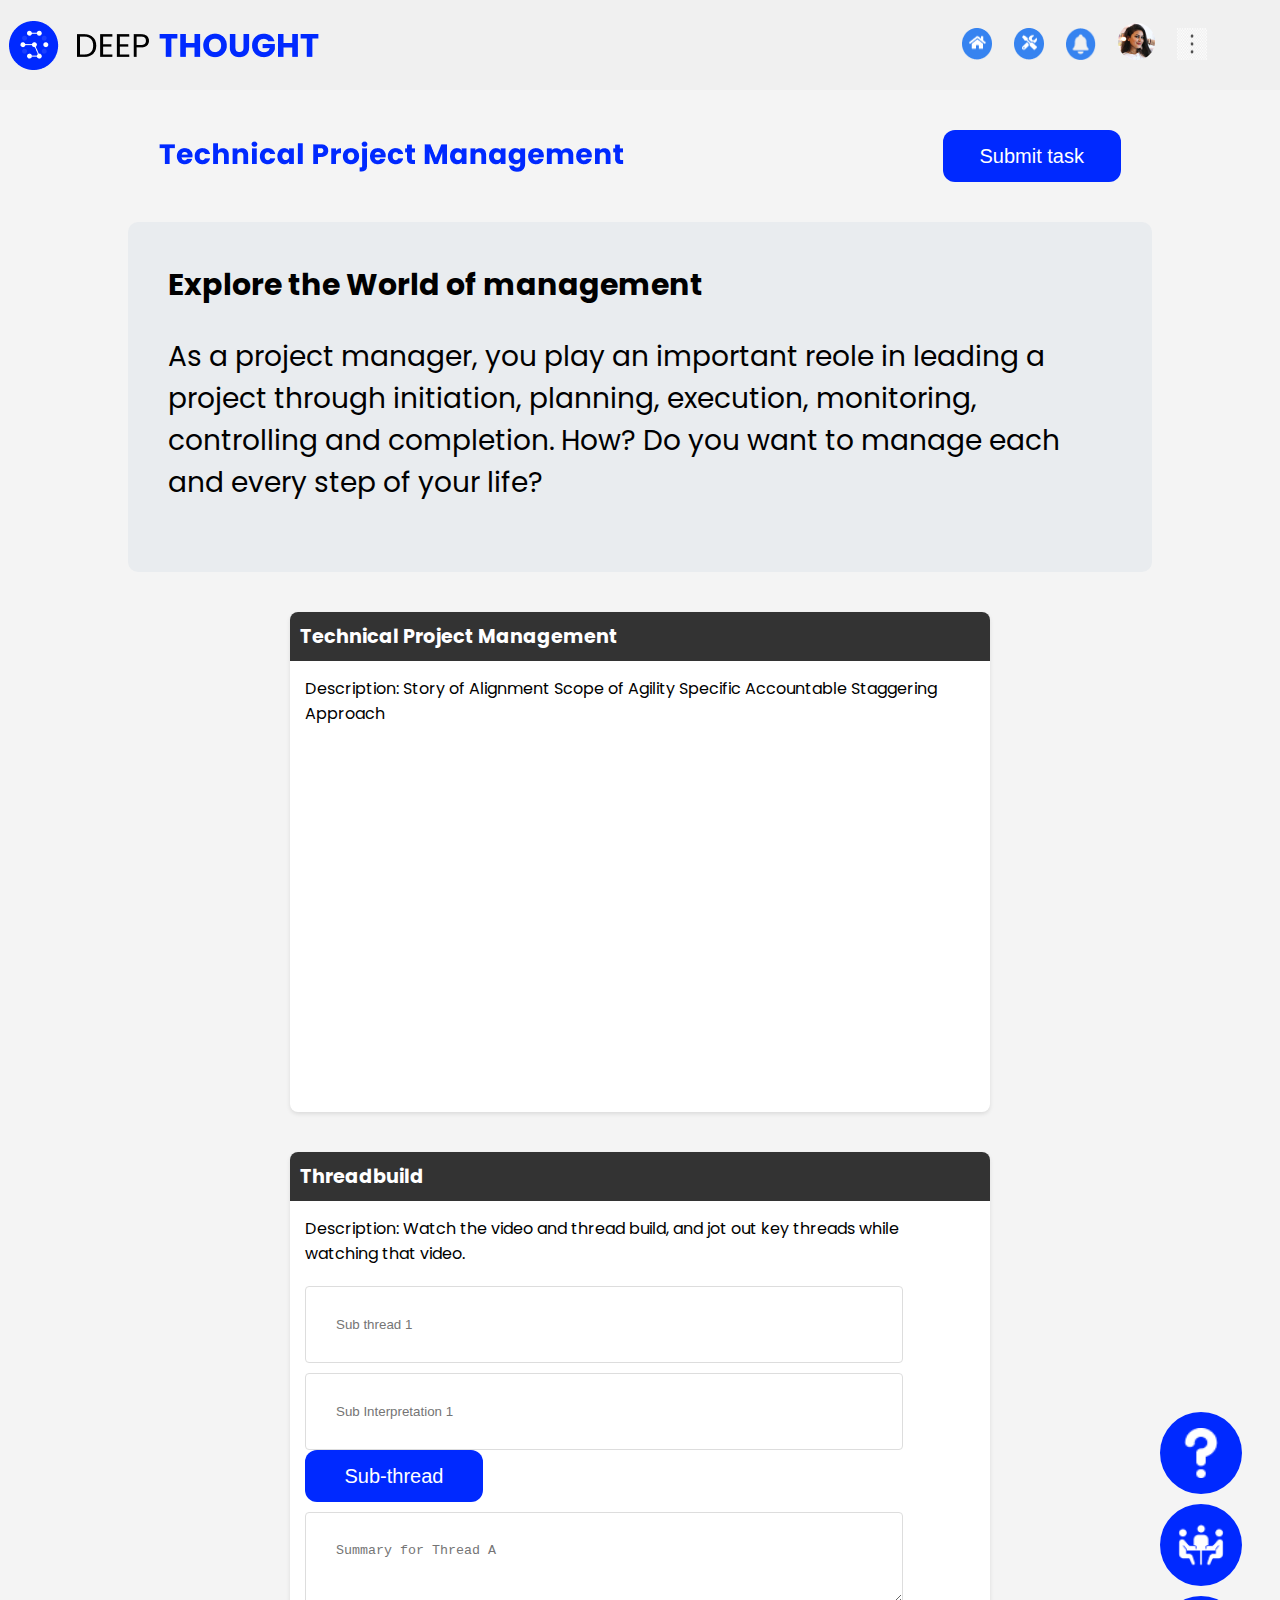
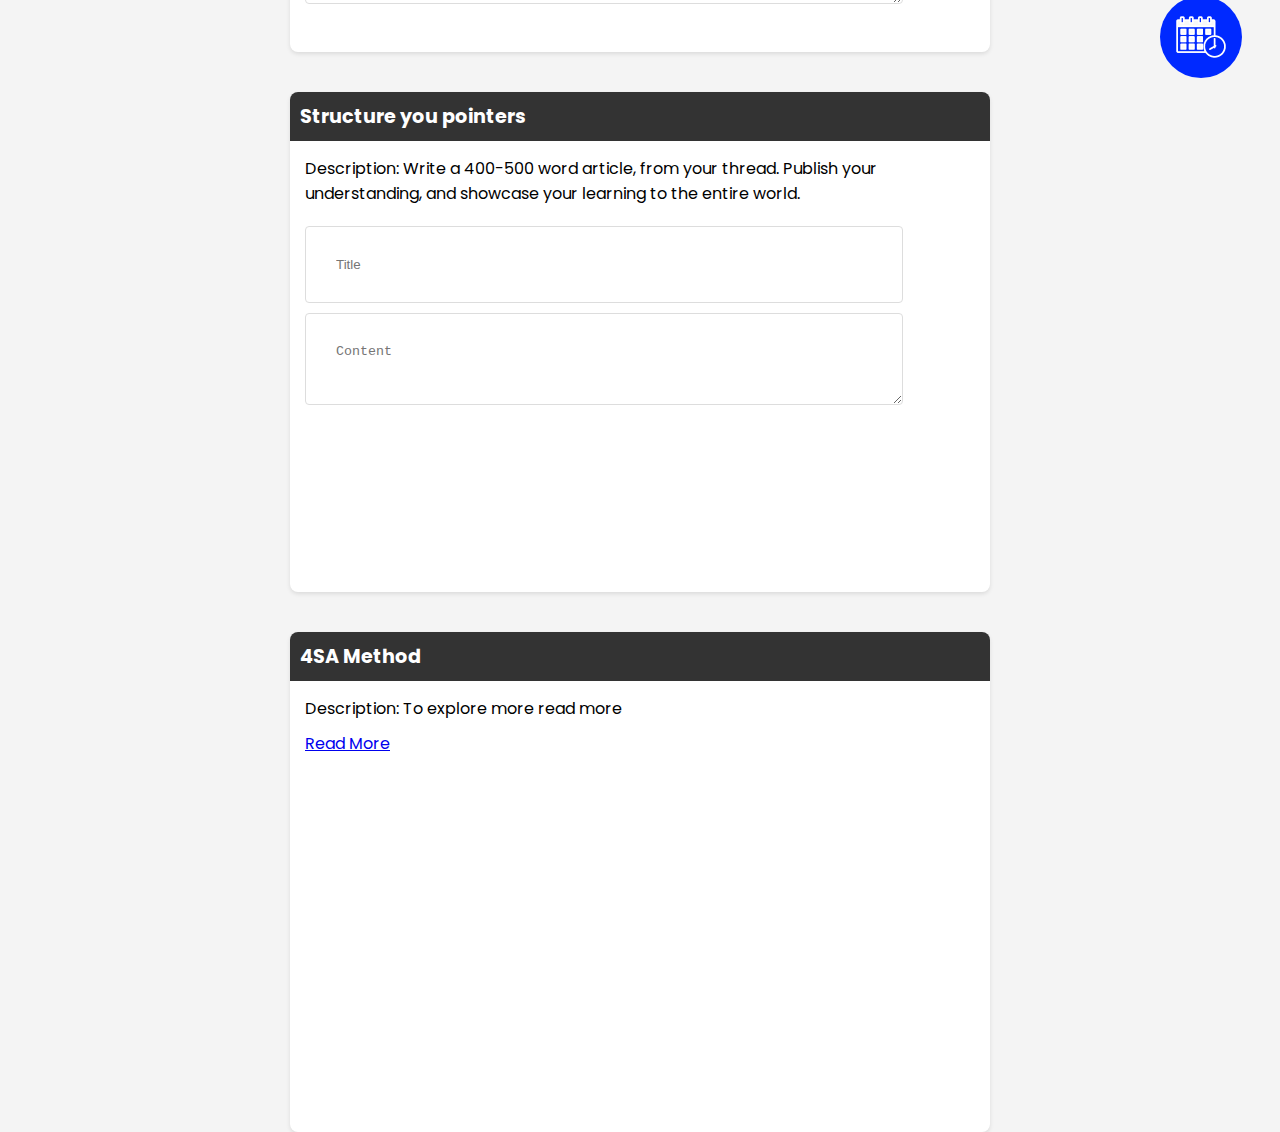
<file: index.html>
<!DOCTYPE html>
<html lang="en">
  <head>
    <meta charset="UTF-8" />
    <meta name="viewport" content="width=device-width, initial-scale=1.0" />
    <title>deepthought</title>
    <link rel="stylesheet" href="style.css" />
    <link rel="preconnect" href="https://fonts.googleapis.com">
<link rel="preconnect" href="https://fonts.gstatic.com" crossorigin>
<link href="https://fonts.googleapis.com/css2?family=Poppins:ital,wght@0,100;0,200;0,300;0,400;0,500;0,600;0,700;0,800;0,900;1,100;1,200;1,300;1,400;1,500;1,600;1,700;1,800;1,900&display=swap" rel="stylesheet">
  </head>
  <body class="poppins-extrabold">
    <header class="heading">
      <img src="./assets/logo 1.png" alt="logo-deepthought" />
      <div class="head-control">
        <img src="./assets/Group 1097.png" alt="logo-home" />
        <img src="./assets/Group 1100.png" alt="logo-setting" />
        <img src="./assets/Vector (1).png" alt="logo-beel" />
        <img
          id="profile-img"
          src="./assets/Ellipse 53.png"
          alt="logo-profile"
        />
        <img src="./assets/three-dots.png" alt="logo-three-dots" />
      </div>
    </header>
    <div class="hero">
      <div class="sub-heading">
        <img
          src="./assets/Technical Project Management.png"
          alt="Technical-project-management-logo"
        />
        <button class="btn">Submit task</button>
        
      </div>
      <div class="sub-container">
     
            <span>Explore the World of management</span>
            <p>As a project manager, you play an important reole in leading a project through initiation, planning, execution, monitoring, controlling and completion. How? Do you want to manage each and every step of your life?</p>
      
    </div>
    </div>
    <div class="container" id="card-container">
        
    </div>
    <div class="help">
        <img src="./assets/question-mark (2) 1.png" alt="quesstion-mark-logo">
        <img src="./assets/meeting 1.png" alt="meeting-logo">
        <img src="./assets/schedule (1) 1.png" alt="schedule-logo">

    </div>
</body>

<script src="script.js"></script>
</html>
</file>
<file: style.css>
body {
    margin: 0;
    padding: 0;
    box-sizing: border-box;
    
}
.poppins-extrabold {
    font-family: "Poppins", sans-serif;
    font-weight: 400;
    font-style: normal;
  }

.heading {
    display: flex;
    width: 100%;
    height: 90px;
    gap: 0px;
    opacity: 0px;
    background: #F0F0F0;
    justify-content: space-between;
    align-items: center;
}

.heading img {
    width: 311px;
    height: 49px;
    top: 20px;
    left: 83px;
    gap: 0px;
    opacity: 0px;
    margin: 0px 9px;
    cursor: pointer;
}

.head-control {
    margin-right: 5%;
}

.head-control img {
    width: 30px;
    height: 32.37px;
    top: 33px;
    left: 1133px;
    gap: 0px;
    opacity: 0px;

}

#profile-img {
    width: 37px;
    height: 37px;
    top: 28px;
    left: 1291px;
    gap: 0px;
    opacity: 0px;
}
.hero{
    display: flex;
    flex-wrap: wrap;
}
.sub-heading {
        
    width: 100%;
    display: flex;
    justify-content: space-around;
    align-items: center;
    margin: 40px 0px;
}

.btn {
    width: 178px;
    height: 52px;
    border-radius: 12px;
    font-size: 20px;
    color: #FFFFFF;
    background-color: #0029FF;
    border:none;
    cursor: pointer;

}

.sub-container {
    margin:0px 10%;
    top: 187px;
    left: 187px;
    gap: 0px;
    border-radius: 10px;
    opacity: 0.5px;
    background-color: #E9ECEF;
    color:black;
    padding: 40px;
    
}
.sub-container span{
    font-weight:bolder;
    font-size: 30px;
}
.sub-container p{

    font-size: 28px;
}

/* css of cards */
body {
    font-family: Arial, sans-serif;
    margin: 0;
    padding: 0;
    background-color: #f4f4f4;
}

.container {
    display: flex;
    flex-wrap: wrap;
    justify-content: center;
    padding: 20px;
    height: 800px;
}

.card {
    background-color: #fff;
    border-radius: 8px;
    box-shadow: 0 2px 4px rgba(0, 0, 0, 0.1);
    margin: 20px;
    width: 700px;
    height: 500px;
    overflow: hidden;
    display: flex;
    flex-direction: column;
    overflow: hidden;
}

.card-header {
    background-color: #333;
    color: #fff;
    padding: 10px;
}

.card-header h3 {
    margin: 0;
    font-size: 1.2em;
}

.card-content {
    padding: 15px;
    flex: 1;
   
   
}

.card-content p {
    margin: 0 0 10px;
}

.card-content iframe {
    width: 100%;
    height: 150px;
    flex-wrap: wrap;
}

.card-content input,
.card-content textarea {
    width: 80%;
    padding: 30px;
    margin-top: 10px;
    border: 1px solid #ddd;
    border-radius: 4px;
}

.card-footer {
    padding: 10px;
    background-color: #f0f0f0;
    text-align: center;
}

.card-footer button {
    width: 178px;
    height: 52px;
    border-radius: 12px;
    font-size: 20px;
    color: #FFFFFF;
    background-color: #0029FF;
    border:none;
    cursor: pointer;
}

.card-footer button:hover {
    background-color: #555;
}
.help{
    display: flex;
    flex-direction: column;
    align-items: end;margin-right: 3%;
    cursor: pointer;
}
.help img{
    height: 50px;
    width: 50px;
    background-color: #0029FF;
    border-radius: 50%;
    padding: 16px;
    overflow: visible;
    margin-bottom: 10px;

}
</file>
